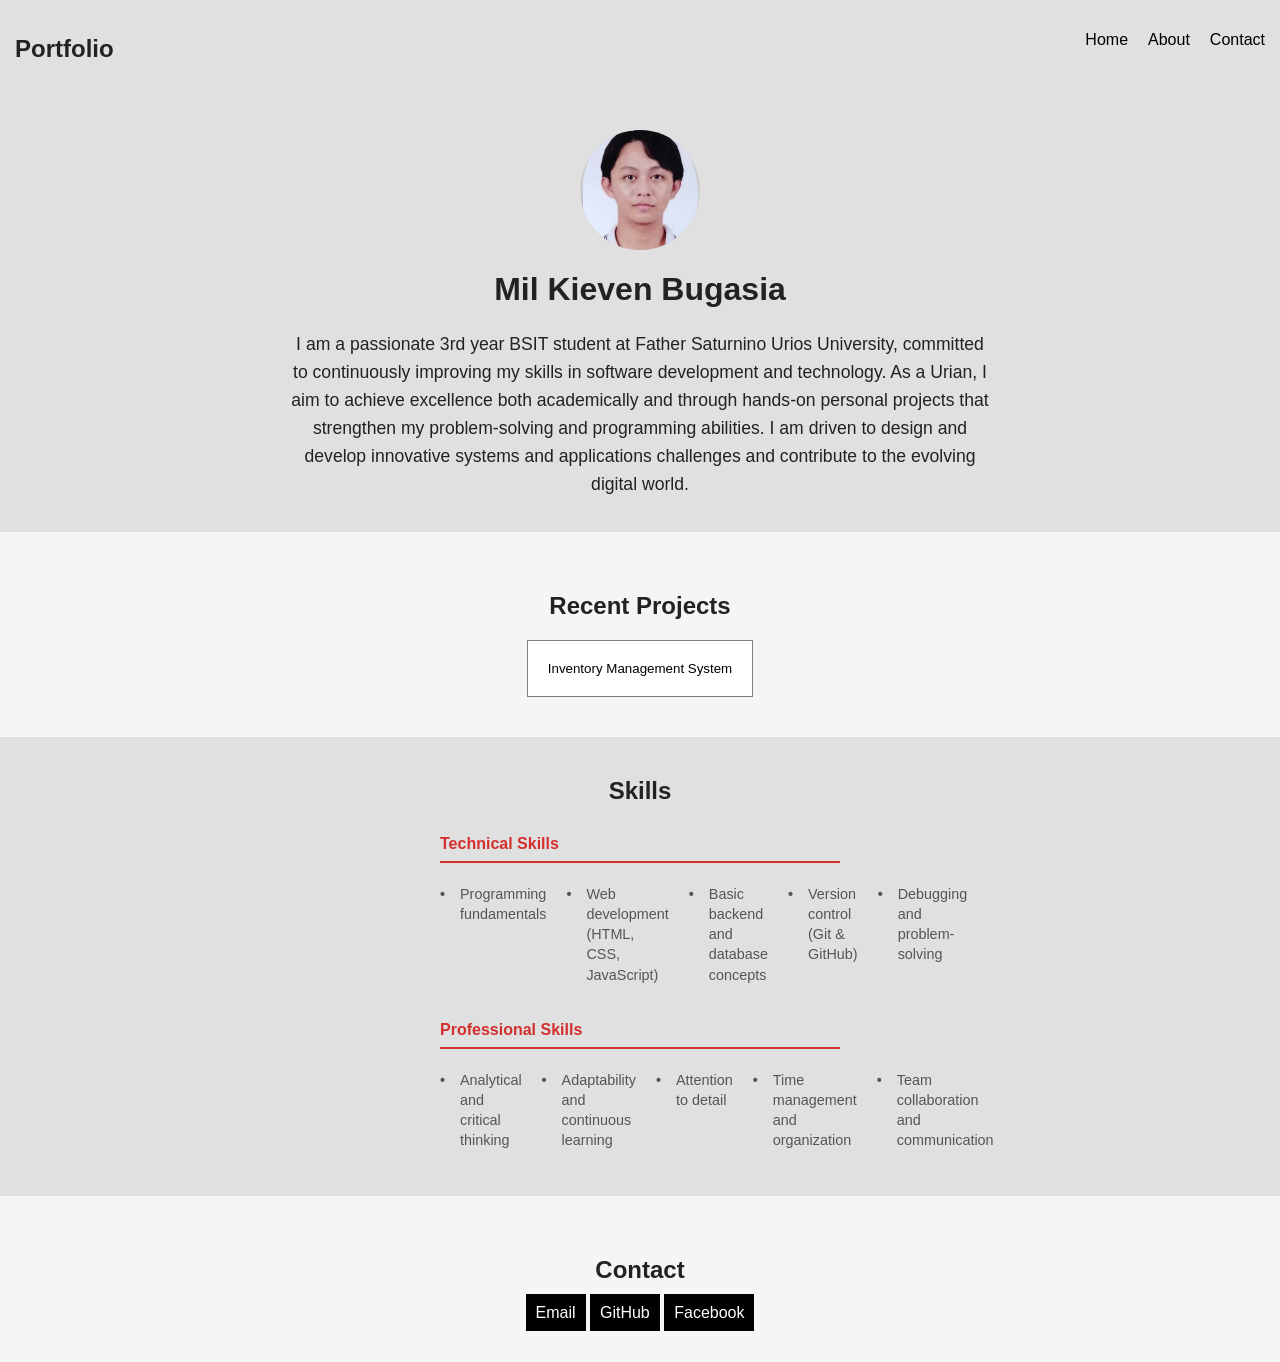
<file: index.html>
<!DOCTYPE html>
<html lang="en">
<head>

<meta charset="UTF-8">
<meta name="viewport" content="width=device-width, initial-scale=1.0">

<title>Portfolio | Mil Kieven Bugasia</title>

<link rel="stylesheet" href="style.css">

</head>

<body>


<nav>

<h2>Portfolio</h2>

<ul>

<li><a href="index.html">Home</a></li>

<li><a href="about.html">About</a></li>

<li><a href="#contact">Contact</a></li>

</ul>

</nav>



<header class="home-hero">
	<div class="profile-image">
		<img src="me.png" alt="Mil Kieven Bugasia" class="profile-img">
	</div>
	<h1>Mil Kieven Bugasia</h1>
	<div class="hero-bio">
    <p>I am a passionate 3rd year BSIT student at Father Saturnino Urios University, committed to continuously improving my skills in software development and technology. As a Urian, I aim to achieve excellence both academically and through hands-on personal projects that strengthen my problem-solving and programming abilities. I am driven to design and develop innovative systems and applications challenges and contribute to the evolving digital world.
</p>
	</div>
</header>




<section>


<h2>Recent Projects</h2>


<div class="project-container">


<button class="project-card" onclick="openProject('inventory')">

Inventory Management System

</button>


</div>


</section>






<div id="projectPopup" class="popup">


<div class="popup-content">


<button onclick="closeProject()" class="close-btn">Close</button>


<div id="projectDetails"></div>


<div id="imageSlider" class="image-slider">

<div class="slider-container">

<img src="Websystem1.png" alt="Project Image 1" class="slider-img">

<img src="Websystem2.png" alt="Project Image 2" class="slider-img">

<img src="Websystem3.png" alt="Project Image 3" class="slider-img">

</div>

<button class="slider-btn prev" onclick="prevImage()">❮</button>

<button class="slider-btn next" onclick="nextImage()">❯</button>

</div>


</div>


</div>




<section id="skills">

<h2>Skills</h2>

<div class="skills-container">

<div class="skills-card">

<h3>Technical Skills</h3>

<ul>

<li>Programming fundamentals</li>

<li>Web development (HTML, CSS, JavaScript)</li>

<li>Basic backend and database concepts</li>

<li>Version control (Git & GitHub)</li>

<li>Debugging and problem-solving</li>

</ul>

</div>

<div class="skills-card">

<h3>Professional Skills</h3>

<ul>

<li>Analytical and critical thinking</li>

<li>Adaptability and continuous learning</li>

<li>Attention to detail</li>

<li>Time management and organization</li>

<li>Team collaboration and communication</li>

</ul>

</div>

</div>

</section>




<section id="contact">

<h2>Contact</h2>


<a href="mailto:mil.bugasia@urios.edu.ph.com" class="btn">Email</a>

<a href="https://github.com/milky156" class="btn" target="_blank">GitHub</a>

<a href="https://facebook.com/kievenmil.bugasia/" class="btn" target="_blank">Facebook</a>


</section>



<script src="script.js"></script>


</body>
</html>
</file>
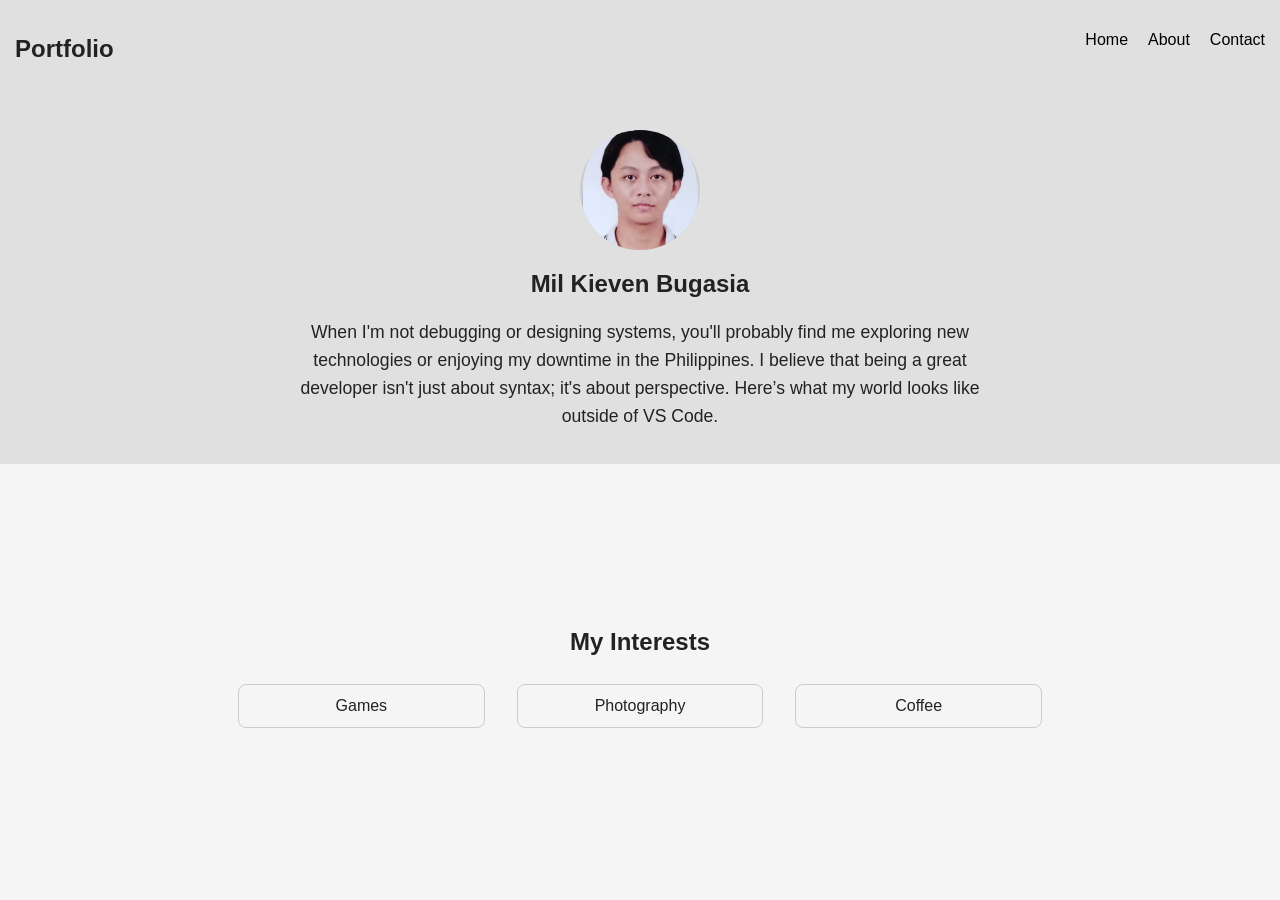
<file: about.html>
<!DOCTYPE html>
<html lang="en">
<head>
    <meta charset="UTF-8">
    <meta name="viewport" content="width=device-width, initial-scale=1.0">
    <title>Portfolio | About</title>
    <link rel="stylesheet" href="style.css">
    <link rel="stylesheet" href="https://cdnjs.cloudflare.com/ajax/libs/font-awesome/6.0.0/css/all.min.css">
</head>
<body>

    <nav>
        <h2>Portfolio
        </h2>
        <ul>
            <li><a href="index.html">Home</a></li>
            <li><a href="about.html">About</a></li>
            <li><a href="index.html#contact">Contact</a></li>
        </ul>
    </nav>


    <section class="personal-hero">
        <div class="profile-image">
            <img src="me.png" alt="Your Name" class="profile-img">
        </div>
        <h1>Mil Kieven Bugasia</h1>
        <div class="hero-bio">
            <p>When I'm not debugging or designing systems, you'll probably find me exploring new technologies or enjoying my downtime in the Philippines. I believe that being a great developer isn't just about syntax; it's about perspective. Here’s what my world looks like outside of VS Code.</p>
        </div>
    </section>

    <main class="container">
        <section class="bio-card">
        </section>

        <section id="hobbies" class="hobbies-wrapper">
            <h2>My Interests</h2>
            <div class="hobby-cards">
                <div class="hobby-item simple-btn" id="gamesBtn">Games</div>
                <div class="hobby-item simple-btn" id="photoBtn">Photography</div>
                <div class="hobby-item simple-btn" id="coffeeBtn">Coffee</div>
            </div>
        </section>
        <div id="gamesModal" class="modal-overlay" style="display:none;">
            <div class="modal-content">
                <button class="close-btn" id="closeGames">Close</button>
                <h3>Games</h3>
                <div class="modal-group">
                    <div class="modal-group-title">Mobile Legends</div>
                    <img src="ml1.png" class="modal-img">
                    <img src="ml2.png" class="modal-img">
                </div>
                <div class="modal-group">
                    <div class="modal-group-title">GTA Vice City</div>
                    <img src="vicecity1.png" class="modal-img">
                    <img src="vicecity2.png" class="modal-img">
                </div>
                <div class="modal-group">
                    <div class="modal-group-title">Dragon Ball Budokai</div>
                    <img src="budokai.png" class="modal-img">
                    <img src="budokai2.png" class="modal-img">
                </div>
            </div>
        </div>
        <div id="photoModal" class="modal-overlay" style="display:none;">
            <div class="modal-content">
                <button class="close-btn" id="closePhoto">Close</button>
                <h3>Photography</h3>
                <div class="modal-group">
                    <img src="landscape1.png" class="modal-img">
                    <img src="landscape2.png" class="modal-img">
                    <img src="landscape3.png" class="modal-img">
                </div>
                <div class="modal-group">
                    <img src="landscape4.png" class="modal-img">
                    <img src="landscape5.png" class="modal-img">
                    <img src="landscape6.png" class="modal-img">
                </div>
            </div>
        </div>
        <div id="coffeeModal" class="modal-overlay" style="display:none;">
            <div class="modal-content">
                <button class="close-btn" id="closeCoffee">Close</button>
                <h3>Coffee Moments</h3>
                <div class="modal-group">
                    <img src="coffee1.png" class="modal-img">
                    <img src="coffee2.png" class="modal-img">
                    <img src="coffee3.png" class="modal-img">
                </div>
                <div class="modal-group">
                    <img src="coffee4.png" class="modal-img">
                    <img src="coffee5.png" class="modal-img">
                    <img src="coffee6.png" class="modal-img">
                </div>
            </div>
        </div>
    </main>

    <script src="script.js"></script>
</body>
</html>
</file>
<file: style.css>
.home-hero {
	background: #e0e0e0;
	color: #222;
	padding: 32px 0 16px 0;
	text-align: center;
}
.home-hero .hero-img-placeholder {
	width: 120px;
	height: 120px;
	margin: 0 auto 16px auto;
	border-radius: 50%;
	background: #ccc;
	display: flex;
	align-items: center;
	justify-content: center;
	overflow: hidden;
}
.home-hero .hero-img {
	width: 100%;
	height: 100%;
	object-fit: cover;
	border-radius: 50%;
}
.home-hero .hero-bio {
	margin-top: 16px;
	font-size: 1.1rem;
	color: #222;
}
body {
	background: #f5f5f5;
	color: #222;
	font-family: Arial, sans-serif;
	margin: 0;
	padding: 0;
}

.simple-header {
	background: #222;
	color: #f5f5f5;
	padding: 16px 0;
	text-align: center;
}
.logo {
	font-size: 2rem;
	font-weight: bold;
	color: #f5f5f5;
}
.simple-header nav a {
	color: #f5f5f5;
	text-decoration: none;
	margin: 0 8px;
	font-size: 1rem;
}
.simple-header nav a:hover {
	color: #ccc;
}

.personal-hero {
	background: #e0e0e0;
	color: #222;
	padding: 32px 0 16px 0;
	text-align: center;
}
.profile-image {
	width: 120px;
	height: 120px;
	margin: 0 auto 16px auto;
	border-radius: 50%;
	background: #ccc;
	display: flex;
	align-items: center;
	justify-content: center;
	overflow: hidden;
}
.profile-img {
	width: 100%;
	height: 100%;
	object-fit: cover;
	border-radius: 50%;
}
.hero-bio {
	margin-top: 16px;
	font-size: 1.1rem;
	color: #222;
	max-width: 700px;
	margin-left: auto;
	margin-right: auto;
	text-align: center;
	line-height: 1.6;
	padding: 0 20px;
}

.container {
	max-width: 900px;
	margin: 0 auto;
	padding: 24px;

}
.hobby-cards {
	display: flex;
	gap: 16px;
	justify-content: center;
	margin-top: 16px;
}
.hobby-item {
	flex: 1;
	text-align: center;
	border: 1px solid #ccc;
	border-radius: 8px;
	background: #f5f5f5;
	color: #222;
	padding: 16px;
	cursor: pointer;
	transition: background-color 0.3s ease;
}
.hobby-item:hover {
	background: #999;
	color: #fff;
	border-color: #999;
}

.modal-overlay {
	position: fixed;
	top: 0;
	left: 0;
	width: 100vw;
	height: 100vh;
	background: rgba(34,34,34,0.7);
	display: flex;
	align-items: center;
	justify-content: center;
	z-index: 1000;
}
.modal-content {
	background: #fff;
	color: #222;
	padding: 32px 24px;
	border-radius: 8px;
	min-width: 320px;
	max-width: 600px;
	box-shadow: 0 2px 16px #222;
	position: relative;
}
.close-btn {
	position: absolute;
	top: 8px;
	right: 10px;
	background: #d32f2f;
	color: #fff;
	border: none;
	width: 60px;
	height: 60px;
	border-radius: 6px;
	font-size: 0.9rem;
	font-weight: bold;
	cursor: pointer;
	display: flex;
	align-items: center;
	justify-content: center;
	padding: 0;
}
.close-btn:hover {
	background: #b71c1c;
}
.modal-group {
	margin-bottom: 16px;
	display: flex;
	gap: 8px;
	flex-wrap: wrap;
	justify-content: center;
}
.modal-group-title {
	font-weight: bold;
	margin-bottom: 8px;
	width: 100%;
	text-align: left;
}
.modal-img {
	width: 90px;
	height: 90px;
	object-fit: cover;
	border-radius: 8px;
	background: #ccc;
	border: 1px solid #222;
}
/* Simple button hover styles */
.simple-btn {
	background: #f5f5f5;
	color: #222;
	border: 1px solid #ccc;
	padding: 12px 24px;
	margin: 8px;
	cursor: pointer;
	transition: none;
}
.simple-btn:hover {
	background: #222;
	color: #f5f5f5;
	border-color: #222;
}
body{

background:#f5f5f5;

color:#222;

font-family:Arial;

margin:0;

}



nav{

background:#e0e0e0;

padding:15px;

display:flex;

justify-content:space-between;

}



ul{

display:flex;

gap:20px;

list-style:none;

}



a{

text-decoration:none;

color:black;

}



header{

text-align:center;

padding:40px;

}



.profile-img{

width:150px;

height:150px;

object-fit:cover;

border-radius:50%;

margin-top:20px;

}



section{

padding:40px;

text-align:center;

}



.project-container{

display:flex;

justify-content:center;

gap:20px;

}



.project-card{

padding:20px;

border:1px solid gray;

background:white;

cursor:pointer;

}



.project-card:hover{

background:gray;

color:white;

}



.btn{

padding:10px;

background:black;

color:white;

border:none;

cursor:pointer;

}



.btn:hover{

background:gray;

}



.popup{

display:none;

position:fixed;

top:0;

left:0;

width:100%;

height:100%;

background:rgba(0,0,0,0.5);

align-items:center;

justify-content:center;

z-index:1000;

}

.popup[style*="display: block"] {

	display:flex !important;

}



.popup-content{

background:white;

padding:30px;

margin:0;

max-width:700px;

max-height:90vh;

border-radius:8px;

box-shadow:0 4px 20px rgba(0,0,0,0.3);

position:relative;

overflow-y:auto;

}



.close-btn{

position:absolute;

top:12px;

right:12px;

background:#d32f2f;

color:white;

border:none;

width:50px;

height:50px;

border-radius:6px;

font-size:0.9rem;

font-weight:bold;

cursor:pointer;

display:flex;

align-items:center;

justify-content:center;

padding:0;

z-index:10;

}



.close-btn:hover{

background:#b71c1c;

}



img{

width:200px;

margin:10px;

}



.image-slider{

margin-top:30px;

position:relative;

width:100%;

}



.slider-container{

display:flex;

overflow:hidden;

border-radius:8px;

background:#f5f5f5;

}



.slider-img{

width:100%;

height:350px;

object-fit:contain;

flex-shrink:0;

transition:transform 0.3s ease;

background:#fff;

}



.slider-btn{

position:absolute;

top:50%;

transform:translateY(-50%);

background:rgba(34,34,34,0.7);

color:white;

border:none;

width:40px;

height:40px;

border-radius:4px;

cursor:pointer;

font-size:1.2rem;

display:flex;

align-items:center;

justify-content:center;

z-index:5;

}



.slider-btn:hover{

background:rgba(34,34,34,0.9);

}



.slider-btn.prev{

left:10px;

}



.slider-btn.next{

right:10px;

}



#skills{

background:#e0e0e0;

padding:40px 20px;

text-align:center;

}

#skills h2{

color:#222;

margin:0 0 30px 0;

}

.skills-container{

display:flex;

flex-direction:column;

align-items:center;

max-width:600px;

margin:0 auto;

gap:30px;

}



.skills-card{

background:transparent;

border:none;

border-radius:0;

padding:0;

box-shadow:none;

text-align:left;

width:100%;

max-width:400px;

box-sizing:border-box;

}

.skills-card h3{

margin:0 0 15px 0;

color:#d32f2f;

font-size:1rem;

font-weight:bold;

border-bottom:2px solid #d32f2f;

padding-bottom:8px;

text-align:left;

}



.skills-card ul{

list-style:none;

padding:0;

margin:0;

}



.skills-card li{

padding:6px 0 6px 20px;

color:#555;

font-size:0.9rem;

line-height:1.4;

text-align:left;

position:relative;

}

.skills-card li:before{

content:"•";

color: #555;

font-weight:bold;

position:absolute;

left:0;

}
</file>
